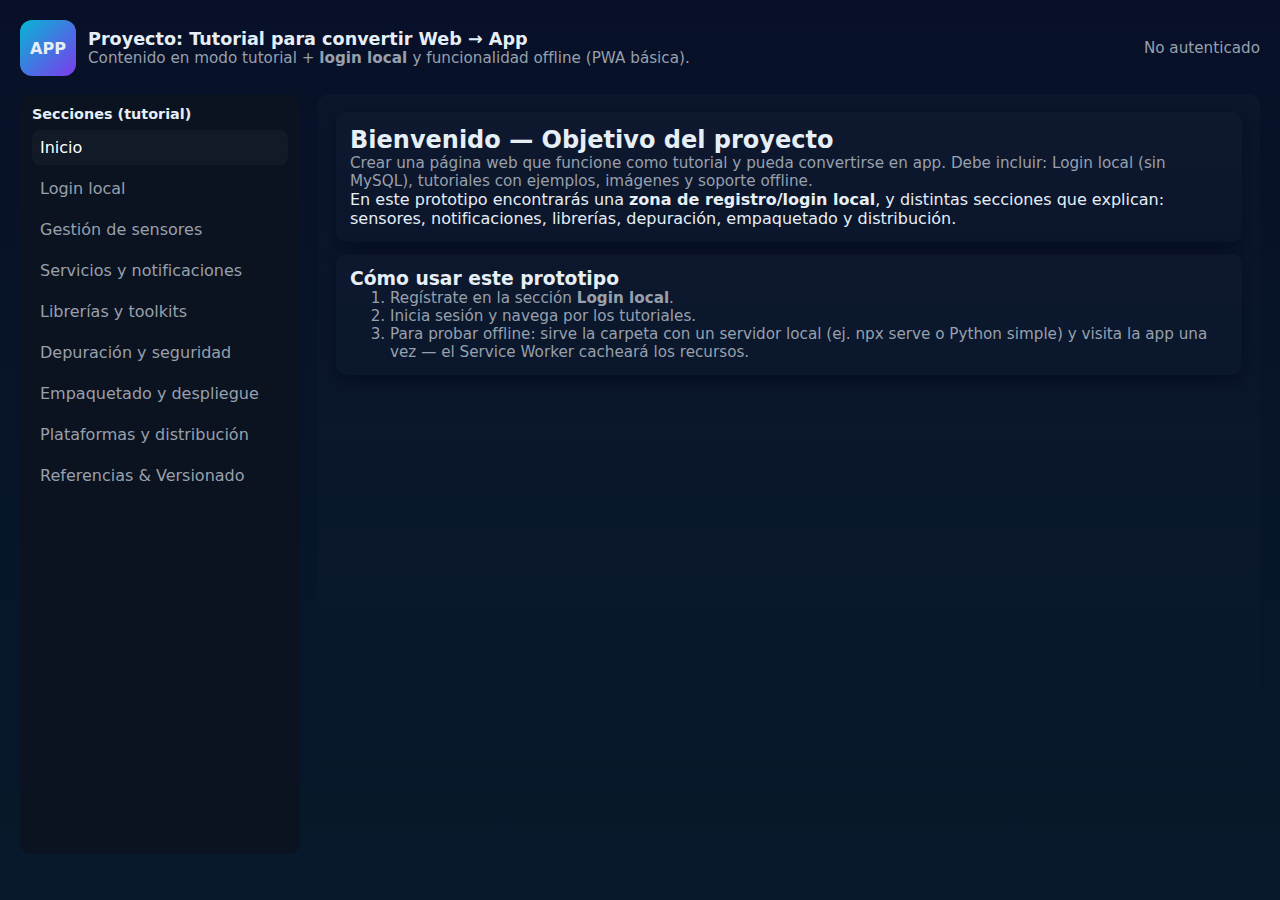
<file: index.html>
<!doctype html>
<html lang="es">
<head>
  <meta charset="utf-8" />
  <meta name="viewport" content="width=device-width,initial-scale=1" />
  <title>Proyecto: Tutorial para convertir Web → App (Login local)</title>
  <meta name="description" content="Página tutorial que cubre sensores, notificaciones, toolkits, depuración, empaquetado y distribución. Incluye login local (sin MySQL) y soporte offline (Service Worker).">
  <style>
    :root{--bg:#0f1724;--card:#0b1220;--accent:#06b6d4;--muted:#98a0ad;--glass:rgba(255,255,255,0.03)}
    *{box-sizing:border-box;font-family:Inter,system-ui,Segoe UI,Arial;margin:0}
    body{background:linear-gradient(180deg,#071028 0,#07192a 100%);color:#e6eef6;min-height:100vh;padding:20px}
    header{display:flex;gap:12px;align-items:center;margin-bottom:18px}
    .logo{width:56px;height:56px;border-radius:12px;background:linear-gradient(135deg,var(--accent),#7c3aed);display:flex;align-items:center;justify-content:center;font-weight:700}
    h1{font-size:1.1rem}
    p.lead{color:var(--muted);font-size:0.95rem}
    .layout{display:grid;grid-template-columns:280px 1fr;gap:18px}
    nav{background:var(--card);padding:12px;border-radius:12px;height:calc(100vh - 140px);overflow:auto}
    nav h3{font-size:0.9rem;margin-bottom:8px}
    nav ul{list-style:none;padding:0}
    nav li{padding:8px;border-radius:8px;margin-bottom:6px;cursor:pointer;color:var(--muted)}
    nav li.active{background:var(--glass);color:#fff}
    main{background:linear-gradient(180deg, rgba(255,255,255,0.02), transparent);padding:18px;border-radius:12px;height:calc(100vh - 140px);overflow:auto}
    .card{background:linear-gradient(180deg, rgba(255,255,255,0.01), transparent);padding:14px;border-radius:10px;margin-bottom:12px;box-shadow:0 6px 18px rgba(2,6,23,0.5)}
    .muted{color:var(--muted);font-size:0.95rem}
    .rightTop{display:flex;gap:8px;justify-content:flex-end}

    /* Login */
    .loginWrap{display:flex;flex-direction:column;gap:8px;max-width:420px}
    input,button,select,textarea{padding:10px;border-radius:8px;border:1px solid rgba(255,255,255,0.06);background:transparent;color:inherit}
    button{background:var(--accent);border:none;color:#022;cursor:pointer;font-weight:600}
    .small{font-size:0.85rem;color:var(--muted)}

    pre.hl{background:#061022;padding:10px;border-radius:8px;overflow:auto;color:#cfe}
    footer{margin-top:12px;color:var(--muted);font-size:0.84rem}

    @media(max-width:900px){.layout{grid-template-columns:1fr}nav{height:auto}.rightTop{justify-content:flex-start}}
  </style>
</head>
<body>
<header>
  <div class="logo">APP</div>
  <div>
    <h1>Proyecto: Tutorial para convertir Web → App</h1>
    <p class="lead">Contenido en modo tutorial + <strong>login local </strong> y funcionalidad offline (PWA básica).</p>
  </div>
  <div style="margin-left:auto" class="rightTop">
    <div id="userBadge" class="muted">No autenticado</div>
  </div>
</header>

<div class="layout">
  <nav>
    <h3>Secciones (tutorial)</h3>
    <ul id="menu">
      <li class="active" data-section="inicio">Inicio</li>
      <li data-section="login">Login local</li>
      <li data-section="sensores">Gestión de sensores</li>
      <li data-section="notificaciones">Servicios y notificaciones</li>
      <li data-section="librerias">Librerías y toolkits</li>
      <li data-section="depuracion">Depuración y seguridad</li>
      <li data-section="empaquetado">Empaquetado y despliegue</li>
      <li data-section="plataformas">Plataformas y distribución</li>
      <li data-section="referencias">Referencias & Versionado</li>
    </ul>
  </nav>

  <main id="content">
    <!-- Secciones inyectadas por JS -->
  </main>
</div>


<script>
// --- Datos de contenido (modo tutorial, corto y claro) ---
const SECTIONS = {
  inicio: `
    <div class="card">
      <h2>Bienvenido — Objetivo del proyecto</h2>
      <p class="muted">Crear una página web que funcione como tutorial y pueda convertirse en app. Debe incluir: Login local (sin MySQL), tutoriales con ejemplos, imágenes y soporte offline.</p>
      <p>En este prototipo encontrarás una <strong>zona de registro/login local</strong>, y distintas secciones que explican: sensores, notificaciones, librerías, depuración, empaquetado y distribución.</p>
    </div>

    <div class="card">
      <h3>Cómo usar este prototipo</h3>
      <ol class="muted">
        <li>Regístrate en la sección <strong>Login local</strong>.</li>
        <li>Inicia sesión y navega por los tutoriales.</li>
        <li>Para probar offline: sirve la carpeta con un servidor local (ej. <code>npx serve</code> o Python simple) y visita la app una vez — el Service Worker cacheará los recursos.</li>
      </ol>
    </div>
    `,

  login: `
    <div class="card">
      <h2>Login local </h2>
      <p class="muted">Este ejemplo usa <code>localStorage</code> para guardar usuarios (no recomendado para producción). Es ideal para prototipos o entornos educativos.</p>

      <div style="display:flex;gap:12px;flex-wrap:wrap">
        <div style="flex:1;min-width:260px">
          <h4>Registrar</h4>
          <form id="registerForm" class="loginWrap">
            <input id="r_name" placeholder="Nombre" required />
            <input id="r_email" placeholder="Correo (será tu usuario)" required />
            <input id="r_pass" placeholder="Contraseña" type="password" required />
            <button type="submit">Registrar</button>
            <div class="small">Los datos se guardan en <code>localStorage</code>.</div>
          </form>
        </div>

        <div style="flex:1;min-width:260px">
          <h4>Entrar</h4>
          <form id="loginForm" class="loginWrap">
            <input id="l_email" placeholder="Correo" required />
            <input id="l_pass" placeholder="Contraseña" type="password" required />
            <button type="submit">Entrar</button>
            <button type="button" id="logoutBtn" style="display:none">Cerrar sesión</button>
            <div id="loginMsg" class="small"></div>
          </form>
        </div>
      </div>

      <div class="small" style="margin-top:10px">Código relevante (simplificado):</div>
      <pre class="hl">// guarda un objeto {name,email,passHash}
localStorage.setItem('users', JSON.stringify(usersArray));
// login: buscar por email y comparar contraseña (en texto aquí; en producción usa hashing)</pre>

    </div>
  `,

  sensores: `
    <div class="card">
      <h2>Gestión de sensores (tutorial)</h2>
      <p class="muted">En móviles, los sensores más comunes son: acelerómetro, giroscopio, magnetómetro, barómetro, GPS, sensor de proximidad y luz ambiente.</p>

      <h4>Ejemplo: leer acelerómetro (Browser API)</h4>
      <p class="muted">Algunos navegadores móviles permiten acceder a sensores mediante eventos (DeviceMotion).</p>
      <pre class="hl">window.addEventListener('devicemotion', e =&gt; {
  const ax = e.accelerationIncludingGravity.x;
  const ay = e.accelerationIncludingGravity.y;
  const az = e.accelerationIncludingGravity.z;
  // procesar datos
});</pre>

      <h4>Buenas prácticas</h4>
      <ul class="muted">
        <li>Pedir permisos explícitos.</li>
        <li>Reducir frecuencia de muestreo para ahorrar batería.</li>
        <li>Filtrar ruido y calibrar si es necesario.</li>
      </ul>
    </div>
  `,

  notificaciones: `
    <div class="card">
      <h2>Servicios y notificaciones en App</h2>
      <h4>Notificaciones push (concepto)</h4>
      <p class="muted">En web se usan Push API + Service Worker + un servidor push. Para apps nativas se usan Firebase / APNs.</p>
      <pre class="hl">// pedir permiso
Notification.requestPermission().then(p => console.log('permiso',p));
// mostrar notificación simple
if(Notification.permission === 'granted'){
  new Notification('Hola', {body:'Esta es una notificación local.'});
}</pre>

      <h4>Tareas en segundo plano</h4>
      <p class="muted">En PWA el soporte es limitado. Para tareas recurrentes en móviles se usan WorkManager (Android) o Background Tasks (iOS) cuando se convierte a natívo.</p>
      <a href="https://www.ibm.com/mx-es/think/topics/push-notifications">Notificación push</a>
    </div>
    <img class="puch" src="H1.png">
  `,

  librerias: `
    <div class="card">
      <h2>Librerías y toolkits para desarrollo móvil</h2>
      <p class="muted">Al convertir a app, estas herramientas son útiles:</p>
      <ul class="muted">
        <li><strong>Capacitor</strong> / Cordova: para acceder a APIs nativas desde web.</li>
        <li><strong>Ionic</strong>: componentes UI móviles.</li>
        <li><strong>PWABuilder</strong>: ayuda a convertir y empaquetar PWA.</li>
        <li><strong>Firebase</strong>: autenticación, notificaciones y base de datos en tiempo real.</li>
      </ul>

      <h4>Ejemplo: usar una librería</h4>
      <p class="muted">Añadir SDKs o scripts y documentar versiones. Siempre prueba en dispositivos reales.</p>
      <a href="https://www.ionos.mx/digitalguide/paginas-web/desarrollo-web/frameworks-javascript-y-librerias-populares/">link a librerias en JavaScript</a>
    </div>
    <img src="no.jpeg">
  `,

  depuracion: `
    <div class="card">
      <h2>Depuración y seguridad</h2>
      <ul class="muted">
        <li>Usa <strong>DevTools</strong> para depurar JS, red y performance.</li>
        <li>Registros: usa <code>console.log</code>, y en producción un logger remoto (sólo errores).</li>
        <li>Refactoriza por módulos; mantén pruebas básicas.</li>
        <li>Mecanismos de seguridad: permisos, almacenamiento seguro (no guardar contraseñas en texto), CORS, HTTPS.</li>
        <a href="https://developers.google.com/search/blog/2018/12/why-how-to-secure-your-website-https?hl=es">Seguridad y Depuracion</a>
      </ul>
    </div>
    <img src="otr.png">
  `,

  empaquetado: `
    <div class="card">
      <h2>Herramientas para empaquetado y despliegue</h2>
      <p class="muted">Opciones para convertir tu web en app:</p>
      <ul class="muted">
        <li><strong>Capacitor</strong>: envolver web como app nativa.</li>
        <li><strong>PWABuilder</strong>: generar paquetes para Play Store / App Store.</li>
        <li><strong>Electron</strong>: para escritorio.</li>
      </ul>

      <h4>Tipos de pruebas</h4>
      <ul class="muted">
        <li>Pruebas abiertas: beta testers.</li>
        <li>Pruebas cerradas: grupo controlado.</li>
        <li>Pruebas internas: QA.</li>
        <a href="https://www.mimic.agency/es/soluciones-a-medida?gad_source=1&gad_campaignid=23298718699&gbraid=0AAAABCCuy-eqbQXhHo1ZKtrdAanKkAurP&gclid=Cj0KCQiAubrJBhCbARIsAHIdxD-NYJV4DDjnzpU0ItS-hNpMVzpHFGd-xnaEnbbqobY6SkLZyK2-4ioaAjYbEALw_wcB">Herramientas para empaquetado</a>


      </ul>
    </div>
    <img src="dep.jpeg">
  `,

  plataformas: `
    <div class="card">
      <h2>Plataformas y canales de distribución</h2>
      <p class="muted">Requisitos y políticas varían: Play Store (Android), App Store (iOS), tiendas empresariales, y distribuciones internas.</p>

      <h4>Consejo</h4>
      <p class="muted">Lee políticas de cada tienda, prepara íconos y fichas, y versiona tu aplicación.</p>
      <a href="https://support.google.com/googleplay/android-developer/answer/6223646?hl=es-419">Requisitos para la distribución de apps en regiones o países </a>

    </div>
    <img src="ab.png">

  `,

  referencias: `
    <div class="card">
      <h2>Referencias & Versionado</h2>
      <ul class="muted">
        <li>Usa Git para control de versiones. Crea un README con pasos para instalar/convertir.</li>
        <li>Incluye ejemplos, imágenes y enlaces: MDN, Web.dev, documentación de Capacitor/Ionic/Firebase.</li>
      </ul>
      <h4>Ejemplo de comandos útiles</h4>
      <pre class="hl">git init
git add .
git commit -m "Primera versión: tutorial + login local"
# Para convertir a PWA: add service worker y manifest
<a href="https://alexpro23-commis.github.io/Tutorial-para-convertir-Web-App/">Control desde github</a>


</pre>
    </div>

    <img src="fr.png">


  `
};

// --- Render y navegación ---
const menu = document.getElementById('menu');
const content = document.getElementById('content');
menu.addEventListener('click', e=>{
  const li = e.target.closest('li'); if(!li) return;
  [...menu.querySelectorAll('li')].forEach(x=>x.classList.remove('active'));
  li.classList.add('active');
  const s = li.dataset.section;
  content.innerHTML = SECTIONS[s] || '<div class="card">No encontrado</div>';
  if(s==='login') attachLoginHandlers();
});
content.innerHTML = SECTIONS.inicio;

// --- Login local (localStorage) ---
function getUsers(){
  try{ return JSON.parse(localStorage.getItem('users')||'[]'); }catch(e){return []}
}
function saveUsers(u){ localStorage.setItem('users', JSON.stringify(u)); }
function hashSimple(s){ // NO usar en producción — solo demo
  let h=0; for(let i=0;i<s.length;i++){ h=(h<<5)-h + s.charCodeAt(i); h|=0; } return String(h);
}
function attachLoginHandlers(){
  const rf = document.getElementById('registerForm');
  const lf = document.getElementById('loginForm');
  const logoutBtn = document.getElementById('logoutBtn');
  const loginMsg = document.getElementById('loginMsg');

  if(rf) rf.onsubmit = e=>{
    e.preventDefault();
    const name = document.getElementById('r_name').value.trim();
    const email = document.getElementById('r_email').value.trim().toLowerCase();
    const pass = document.getElementById('r_pass').value;
    if(!name||!email||!pass){ loginMsg.textContent='Completa todos los campos'; return; }
    const users = getUsers();
    if(users.find(u=>u.email===email)){ loginMsg.textContent='Usuario ya existe'; return; }
    users.push({name,email,passHash:hashSimple(pass),created:Date.now()});
    saveUsers(users);
    loginMsg.textContent='Registrado! Ahora inicia sesión.';
    rf.reset();
  };

  if(lf) lf.onsubmit = e=>{
    e.preventDefault();
    const email = document.getElementById('l_email').value.trim().toLowerCase();
    const pass = document.getElementById('l_pass').value;
    const users = getUsers();
    const u = users.find(x=>x.email===email && x.passHash===hashSimple(pass));
    if(!u){ loginMsg.textContent='Credenciales inválidas'; return; }
    // guarda sesión local
    localStorage.setItem('session', JSON.stringify({email:u.email,name:u.name,login:Date.now()}));
    loginMsg.textContent='Sesión iniciada: '+u.name;
    document.getElementById('userBadge').textContent = 'Hola, '+u.name;
    logoutBtn.style.display='inline-block';
    lf.reset();
  };

  if(logoutBtn) logoutBtn.onclick = ()=>{
    localStorage.removeItem('session');
    document.getElementById('userBadge').textContent = 'No autenticado';
    loginMsg.textContent='Sesión cerrada';
    logoutBtn.style.display='none';
  };

  // show logout if session exists
  const s = localStorage.getItem('session');
  if(s){ try{ const so = JSON.parse(s); document.getElementById('userBadge').textContent = 'Hola, '+so.name; logoutBtn.style.display='inline-block'; }catch(e){} }
}

// Attach on first load if login section rendered
attachLoginHandlers();

// --- Service Worker registration (PWA / offline support) ---
if('serviceWorker' in navigator){
  navigator.serviceWorker.register('sw.js').then(()=>console.log('sw registered')).catch(e=>console.log('sw failed',e));
}

</script>

<!-- Para facilitar: incluimos aquí el contenido del service worker como comentario para crear archivo sw.js -->
<!-- sw.js -->
<!--
const CACHE_NAME = 'tutorial-pwa-v1';
const ASSETS = [
  '/', '/index.html'
  // añade aquí paths de recursos, imágenes y scripts
];
self.addEventListener('install', e => {
  e.waitUntil(caches.open(CACHE_NAME).then(c => c.addAll(ASSETS)));
});
self.addEventListener('fetch', e => {
  e.respondWith(caches.match(e.request).then(res => res || fetch(e.request)));
});
-->

</body>
</html>
</file>
